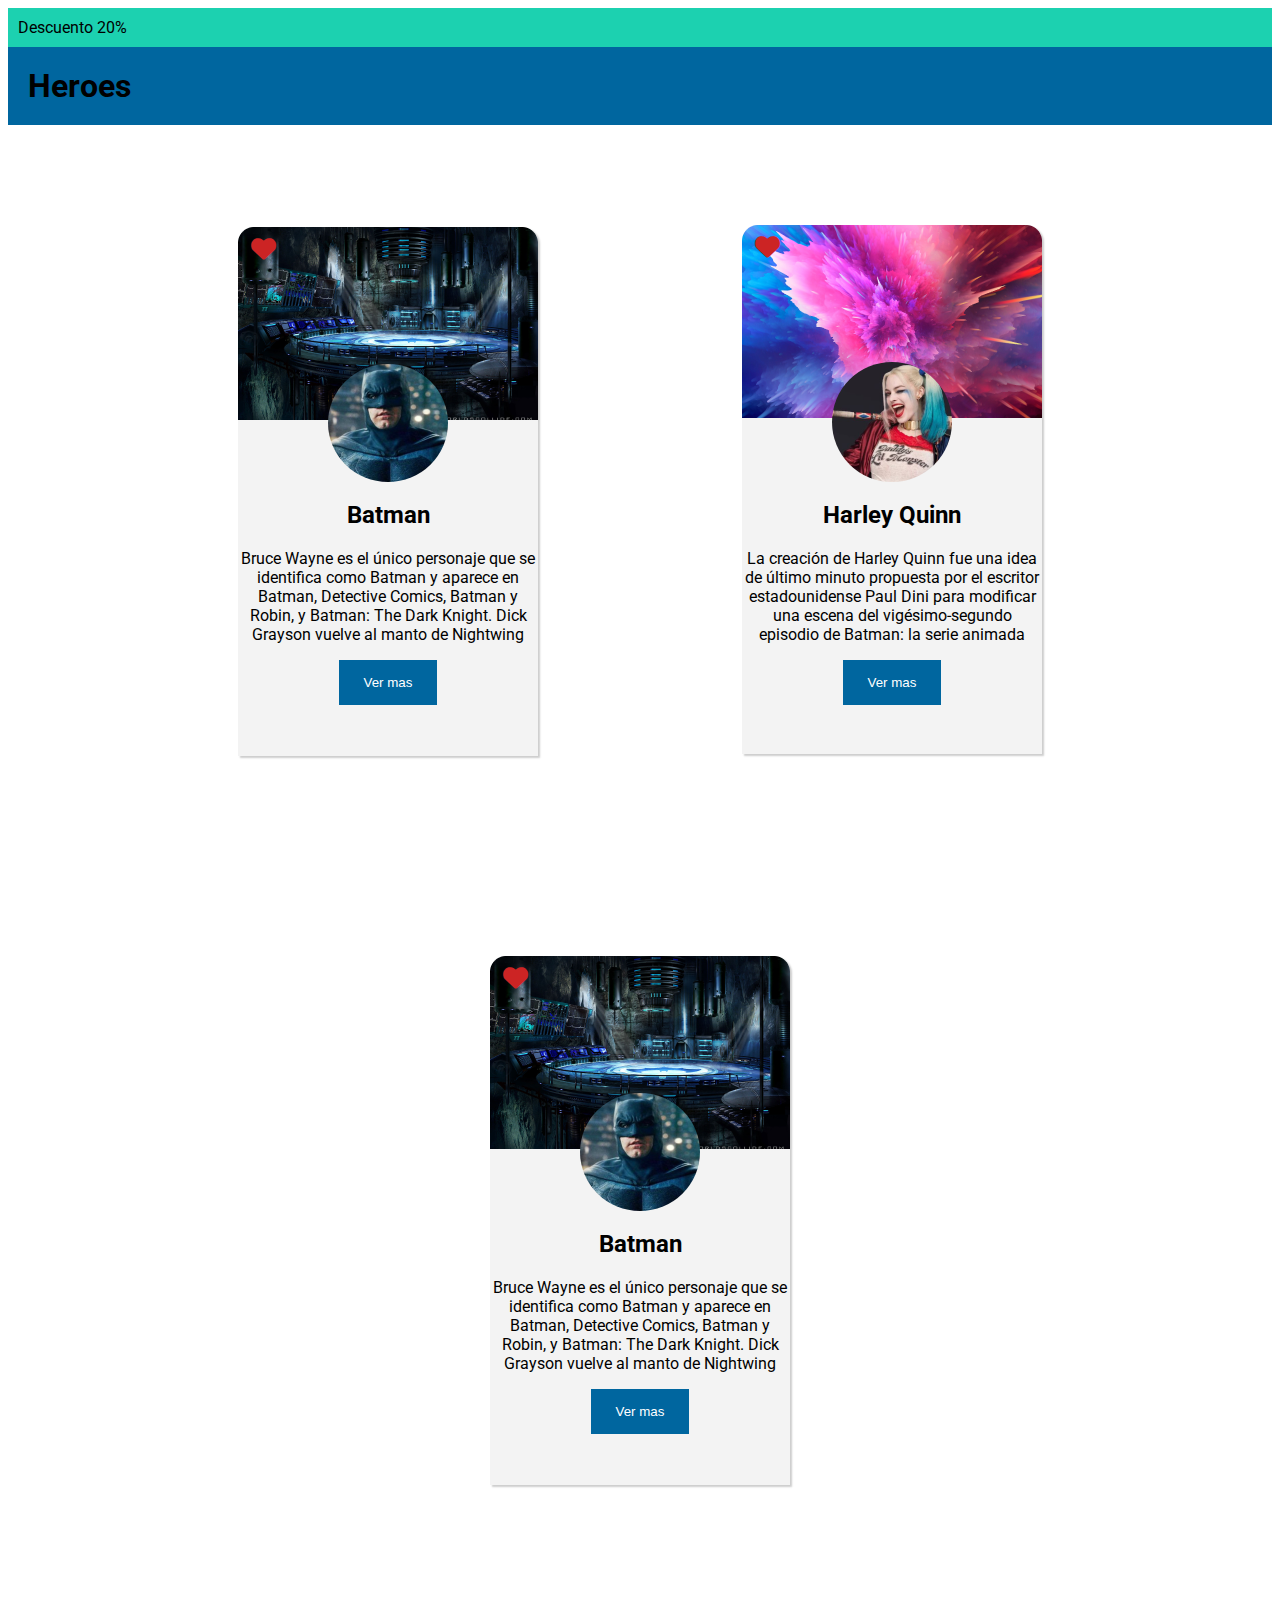
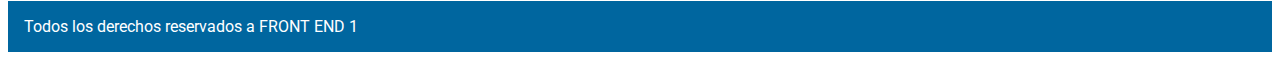
<file: CLASE 10/index.html>
<!DOCTYPE html>
<html lang="en">
<head>
    <meta charset="UTF-8">
    <meta http-equiv="X-UA-Compatible" content="IE=edge">    
    <meta name="viewport" content="width=device-width, initial-scale=1.0">
    <link rel="stylesheet" href="style.css">
    <link rel="stylesheet" href="https://cdnjs.cloudflare.com/ajax/libs/font-awesome/6.1.1/css/all.min.css">
    <title>Document</title>
</head>
<body>
    <header>
        <p class="descuento">Descuento 20%</p>
        <h1 class="heroes">Heroes</h1>
    </header>

    <section>
        
        <span >
            <i class="fa-solid fa-heart"></i>
            <img class="foto-fondo" src="img/849bfede3a5193c34ab8a00379e64fa2 1.png">
            <img class="foto-perfil" src="img/liga-justicia-batman-kO4H--1024x512@abc 1.png">
            
            <h2>Batman</h2>
            <p>Bruce Wayne es el único personaje que se identifica como Batman y aparece en Batman, Detective Comics, Batman y Robin, y Batman: The Dark Knight. Dick Grayson vuelve al manto de Nightwing
            </p>
            <button>Ver mas</button>
        </span>
        <span >
            <i class="fa-solid fa-heart"></i>
            <img class="foto-fondo" src="img/849bfede3a5193c34ab8a00379e64fa2 1 (1).png">
            <img class="foto-perfil" src="img/liga-justicia-batman-kO4H--1024x512@abc 1 (1).png">
            
            <h2>Harley Quinn</h2>
            <p>La creación de Harley Quinn fue una idea de último minuto propuesta por el escritor estadounidense Paul Dini para modificar una escena del vigésimo-segundo episodio de Batman: la serie animada
            </p>
            <button>Ver mas</button>
        </span>
        <span >
            <i class="fa-solid fa-heart"></i>
            <img class="foto-fondo" src="img/849bfede3a5193c34ab8a00379e64fa2 1.png">
            <img class="foto-perfil" src="img/liga-justicia-batman-kO4H--1024x512@abc 1.png">
            
            <h2>Batman</h2>
            <p>Bruce Wayne es el único personaje que se identifica como Batman y aparece en Batman, Detective Comics, Batman y Robin, y Batman: The Dark Knight. Dick Grayson vuelve al manto de Nightwing
            </p>
            <button>Ver mas</button>
        </span>
        
    </section>

    <footer><p class="footer">Todos los derechos reservados a FRONT END 1</p></footer>
</body>
</html>
</file>
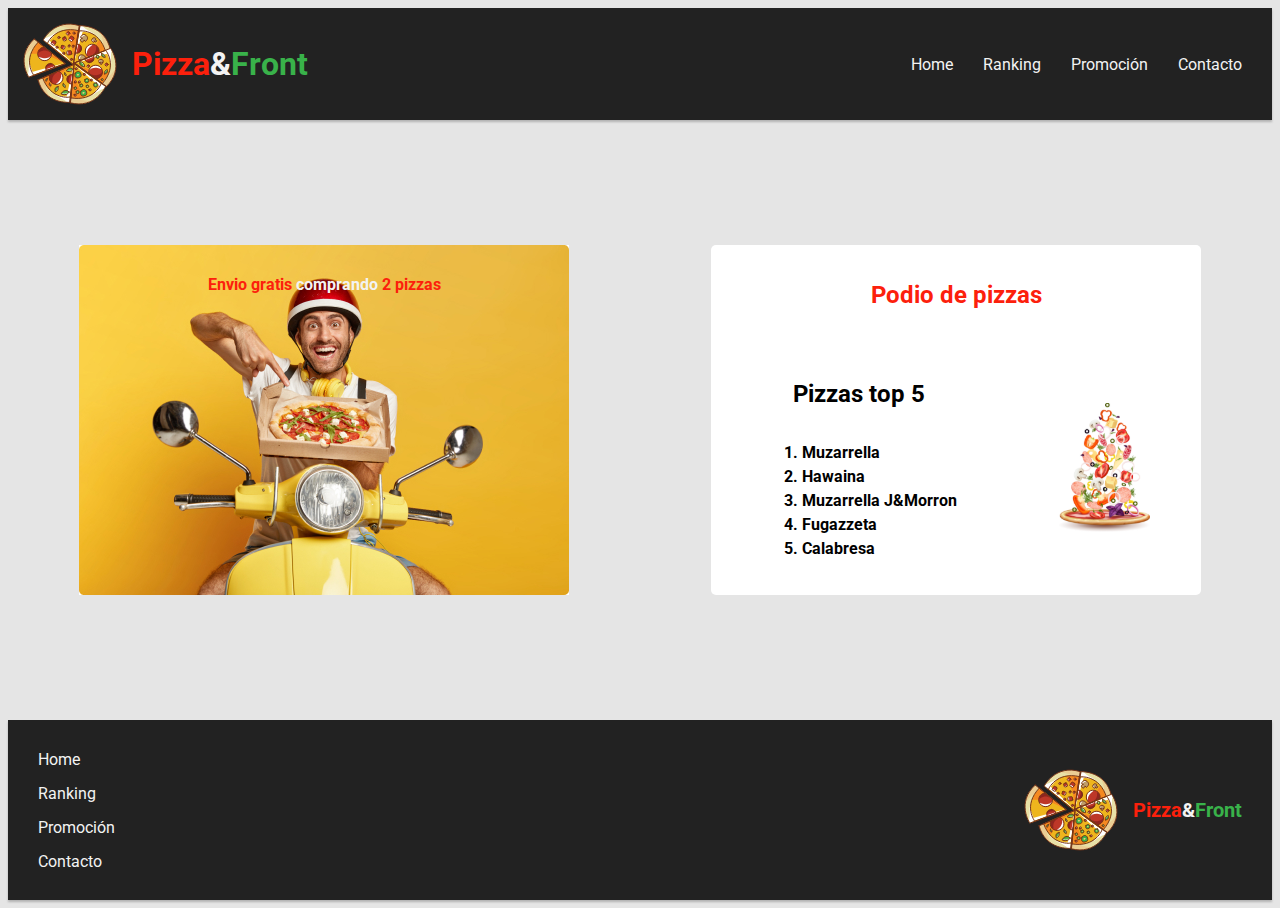
<file: CLASE 11/index.html>
<!DOCTYPE html>
<html lang="en">

<head>
    <meta charset="UTF-8">
    <title>Pizza</title>
    <link rel="stylesheet" href="style.css">
</head>

<body>
    <nav class="topBottomBar">
        <span class="pizzaFront">
            <img src="img/VectorPizza.svg" alt="">
            <h1><span class="red">Pizza</span>&<span class="green">Front</span></h1>
        </span>
        <span class="menu">
            <p>Home</p>
            <p>Ranking</p>
            <p>Promoción</p>
            <p>Contacto</p>
        </span>
    </nav>
    <main>
        <div class="divContenedor">
            <div class="divCard">
                <p class="envio bold"><span class="red">Envio gratis</span><span class="white"> comprando</span><span class="red"> 2 pizzas</span></p>
                <img src="img/delivery.jpg">
            </div>
       
            <div class="divCard bold">

                <h2 class="red">Podio de pizzas</h2>
                <div class="divContentTop5">
                    <div class="divTop5">

                        <h2>Pizzas top 5</h2>
                        <ol>
                            <li>Muzarrella</li>
                            <li>Hawaina</li>
                            <li>Muzarrella J&Morron</li>
                            <li>Fugazzeta</li>
                            <li>Calabresa</li>
                        </ol>
                    </div>
                    <div>
                        <img src="img/PizzaFalling.svg">
                    </div>
                </div>
            </div>
        </div>
    </main>
    <footer class="topBottomBar">
        <div >
            <p>Home</p>
            <p>Ranking</p>
            <p>Promoción</p>
            <p>Contacto</p>
        </div>
        <div class="pizzaFront">
            <img src="img/VectorPizza.svg" alt="">
            <p class="bold footerPizzaFront"><span class="red">Pizza</span>&<span class="green">Front</span></p>
        </div>
        
    </footer>
</body>

</html>
</file>
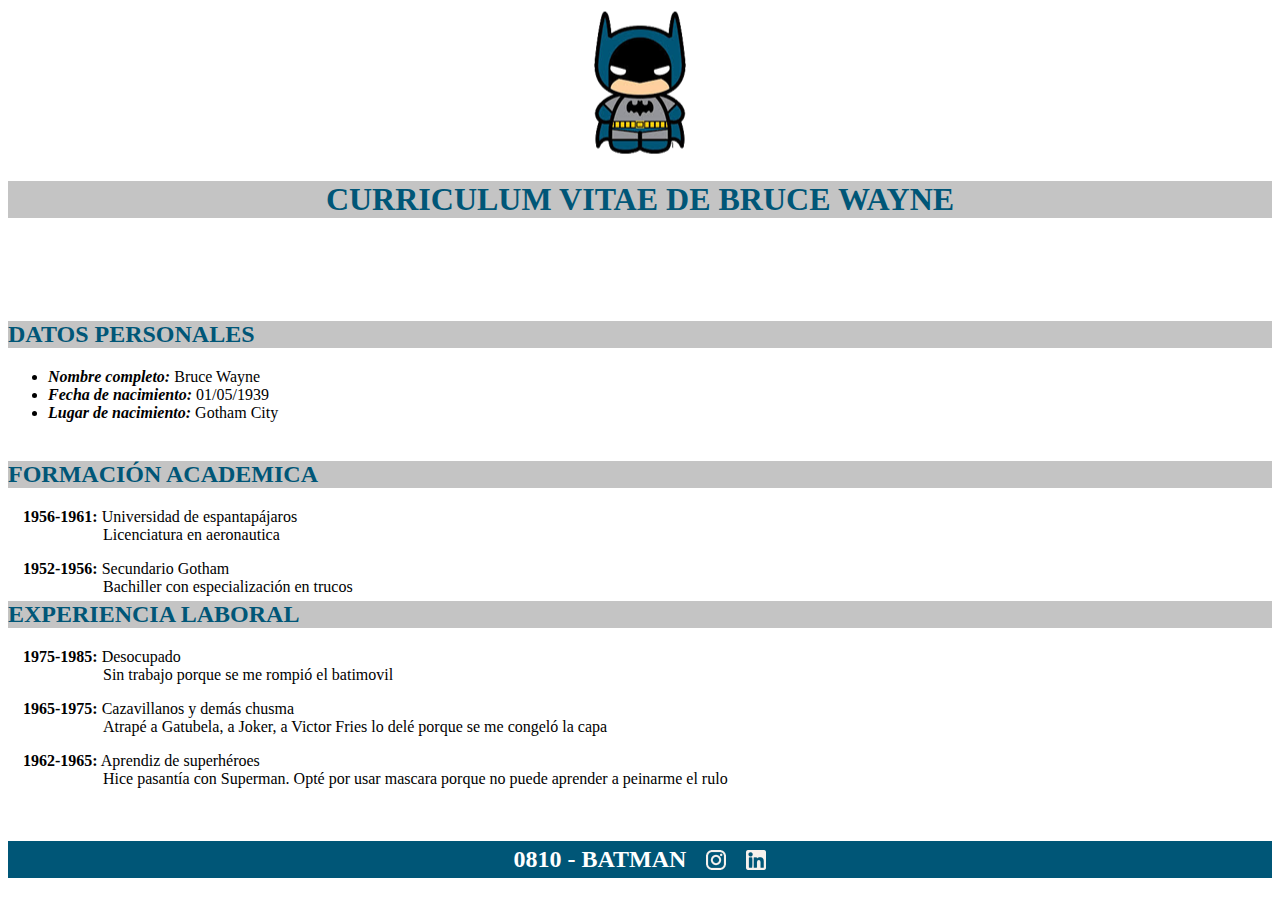
<file: CLASE 7/index.html>
<!DOCTYPE html>
<html lang="en">
<head>
    <meta charset="UTF-8">
    <meta http-equiv="X-UA-Compatible" content="IE=edge">
    <meta name="viewport" content="width=device-width, initial-scale=1.0">
    <link rel="stylesheet" href="estilos.css">
    <title>Practica</title>
</head>
<body>
    <header>
        <div class="logo">
            <img src="img/logo batman.png">
        </div>
    </header>
    <div>
        <div class="tamanio-div">
            <div class="titulo">
                <h1>CURRICULUM VITAE DE BRUCE WAYNE</h1>
            </div>
        </div>
        <div class="tamanio-div">
            <div class="titulo">
                <h2>DATOS PERSONALES</h2>
            </div>
            <div>
                <ul>
                    <li><span class="oblique bold">Nombre completo:</span> Bruce Wayne</li>
                    <li><span class="oblique bold">Fecha de nacimiento:</span> 01/05/1939</li>
                    <li><span class="oblique bold">Lugar de nacimiento:</span> Gotham City</li>
                </ul>
            </div>
        </div>
        <div class="tamanio-div">
            <div class="titulo">
                <h2>FORMACIÓN ACADEMICA</h2>
            </div>
            <div class="margin">

                <div>
                    <p><span class="bold">1956-1961:</span> Universidad de espantapájaros
                        <br>
                        <span class="tab">Licenciatura en aeronautica</span>
                    </p>
                </div>
                <div>
                    <p><span class="bold">1952-1956:</span> Secundario Gotham
                        <br>
                        <span class="tab">Bachiller con especialización en trucos</span>
                    </p>
                </div>
                
            </div>
            
        </div>
        <div class="tamanio-div">
            <div class="titulo">
                <h2>EXPERIENCIA LABORAL</h2>
            </div>
            <div class="margin">

                <div >
                    <p><span class="bold">1975-1985:</span> Desocupado
                        <br>
                        <span class="tab">Sin trabajo porque se me rompió el batimovil</span>
                    </p>
                </div>
                <div>
                    <p><span class="bold">1965-1975:</span> Cazavillanos y demás chusma
                        <br>
                        <span class="tab">Atrapé a Gatubela, a Joker, a Victor Fries lo delé porque se me congeló la capa</span>
                    </p>
                </div>
                <div>
                    <p><span class="bold">1962-1965:</span> Aprendiz de superhéroes
                        <br>
                        <span class="tab">Hice pasantía con Superman. Opté por usar mascara porque no puede aprender a peinarme el rulo</span>
                    </p>
                </div>
                
            </div>
        </div>
    </div>
    <footer class="footer">
        <div class="div-footer" >

            <h2 >0810 - BATMAN</h2>
            <img class="img-footer" src="img/ico_instagram.png">
            <img class="img-footer" src="img/ico_linkedin.png">
        </div>
    </footer>
</body>
</html>
</file>
<file: CLASE 10/style.css>
@import url('https://fonts.googleapis.com/css2?family=Roboto:wght@300&display=swap');

body{
    font-family: 'Roboto', sans-serif;
}

h2{
    margin-top: -70px;
}

.descuento{
    margin: 0; 
    background-color: #1CD1B0; 
    padding: 10px;
}

.heroes{
    margin: 0; 
    background-color: #00669F; 
    padding: 20px;
}

section{
    text-align: center;
}

.foto-perfil{
    position: relative;
    top: -85px;
    z-index: 1;
    border-radius: 50%;
}

.foto-fondo{
    position: relative;
    top: -25px;
}

span{
    width: 300px; 
    height: 529px;
    display: inline-block;
    margin: 100px;
    background-color: #F3F3F3;
    box-sizing: border-box;
    border-radius: 15px 15px 0 0;
    box-shadow: 2px 2px 2px 0px #cdcdcd;
}

i{
    z-index: 8;
    font-size: 25px;
    color: #CC2424;
    position: relative;
    top: 10px;
    right: 125px;
}

button{
    background-color: #00669F; 
    color: #ffffff;
    padding: 15px 25px;
    border: 0;
}

footer{
    background-color: #00669F; 
}

.footer{
    padding: 16px;
    color: #ffffff;

}
</file>
<file: CLASE 11/style.css>
@import url('https://fonts.googleapis.com/css2?family=Roboto:wght@300&display=swap');
body{

    font-family: 'Roboto', sans-serif;
    background-color: #E5E5E5;
}

.topBottomBar{
    background-color: #222222 ;
    display: flex;
    justify-content: space-between;
    align-items: center;
    color: #F3F3F3;
    padding: 15px;
    box-shadow: 0px 2px 2px #b2b2b2;
}

.menu{
    display: flex;
}

.pizzaFront{
    display: flex;
    align-items: center;
}

p, h1{
    margin: 15px;
}

.red{
    color: #FC200C;
}

.green{
    color: #39B24A;
}

.white{
    color: #F3F3F3;
}

.divContenedor{
    display: flex;
    justify-content: space-around;
    align-items: center;
    margin: 125px 0;
}

.divCard{
    width: 490px;
    height: 350px;
    display: flex;
    flex-direction: column;
    align-items: center;
    background-color: #ffffff;
    border-radius: 5px;
    justify-content: space-around;
}

.envio{
    position: absolute; 
    top: 260px;
}

.bold{
    font-weight: bold;
}

.divContentTop5{
    display: flex;
    justify-content: space-around;
    width: 100%;
    align-items: center;
}

li{
    margin-bottom: 5px;
}

.divTop5{
    display: flex;
    flex-direction: column;
    align-items: center;
}

footer{
    height: 150px;
}

.footerPizzaFront{
    font-size: 20px;
}
</file>
<file: CLASE 7/estilos.css>
body{
    height: 100%;
}


.logo{
    text-align: center;
}

.titulo{
    background-color: #C4C4C4 ;
    color: #005677;
    
}

h1{
    text-align: center;
}

.tamanio-div{
    height: 120px;
}

.oblique{
    font-style: oblique;
    
}

.bold{
    font-weight: bold
}

.tab {
    padding-left:5em
}

.margin{
    margin-left: 15px;
}

.footer{
    text-align: center;
    background-color: #005677;
    color: white;
    margin-top: 120px
}

.div-footer{
    height: 37px;
    display: flex;
    align-items: center;
    justify-content: center;
}

.img-footer{
    margin-left: 20px;
}
</file>
